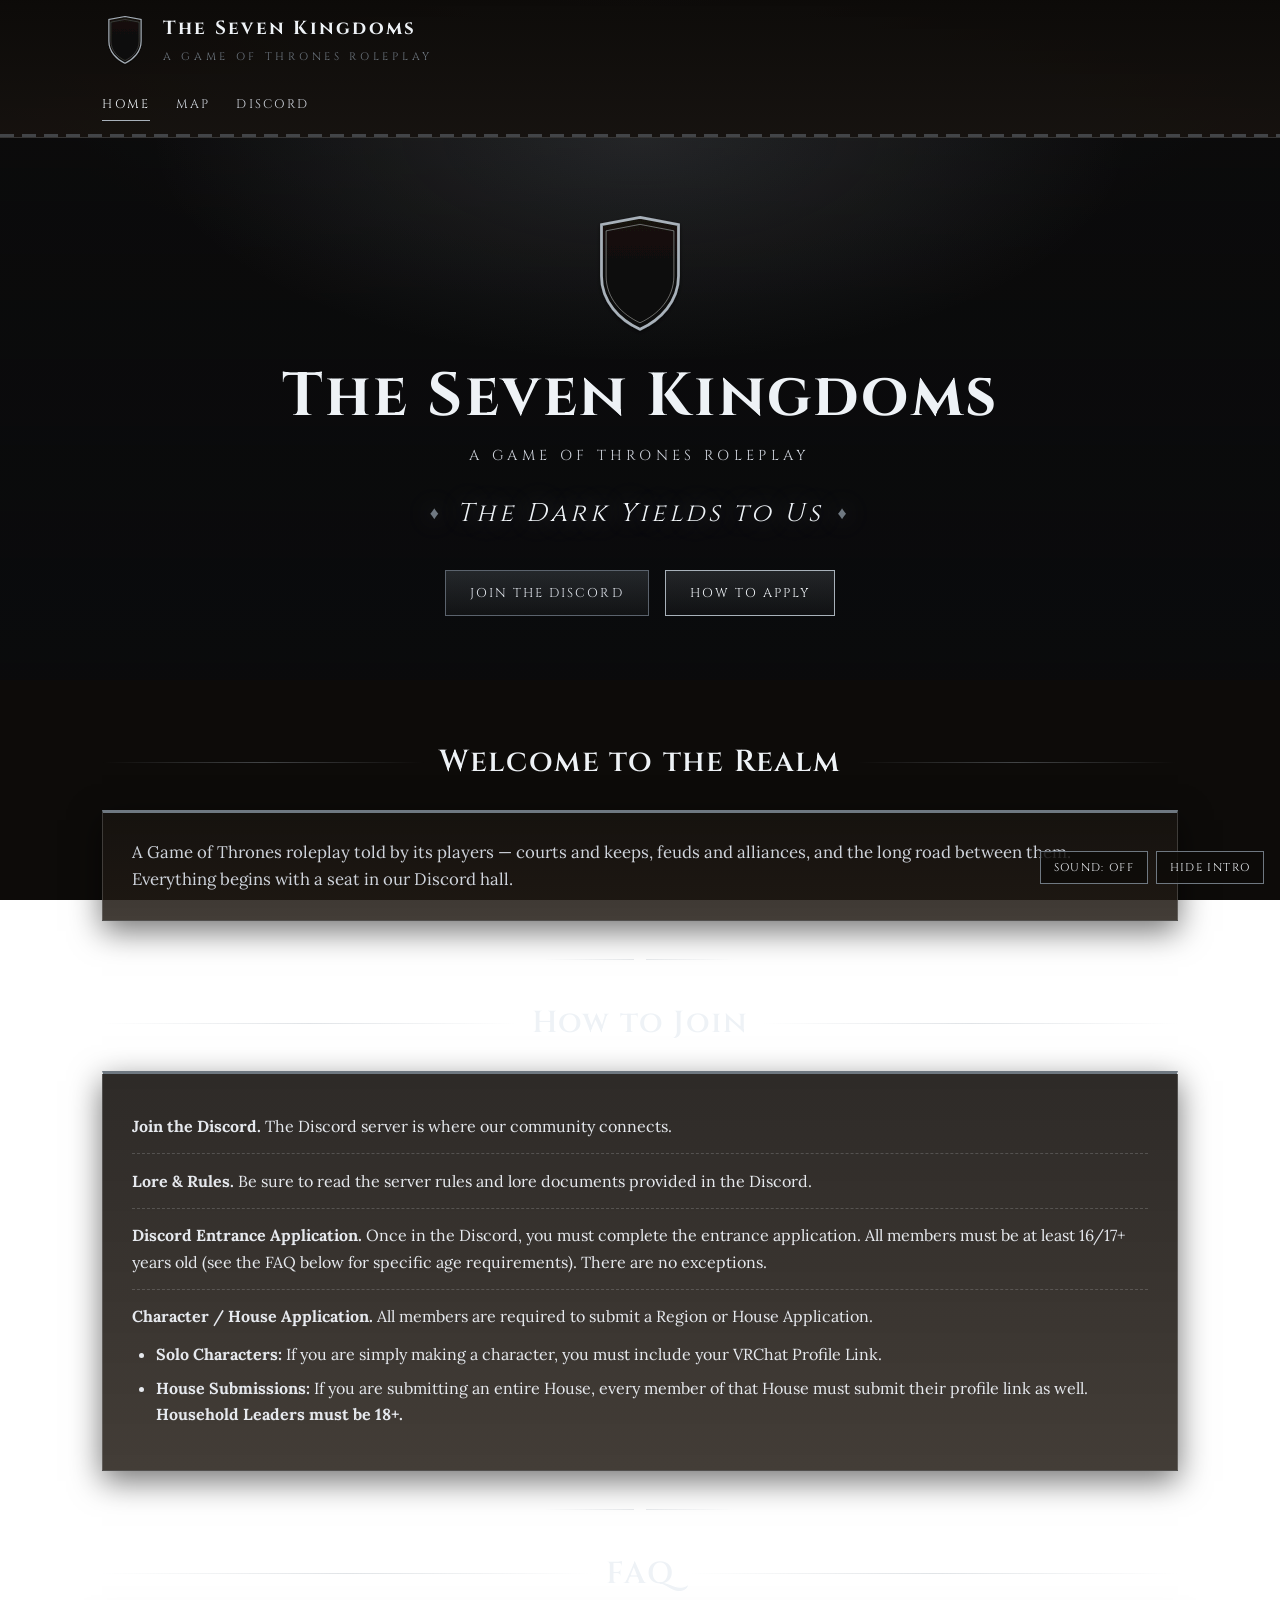
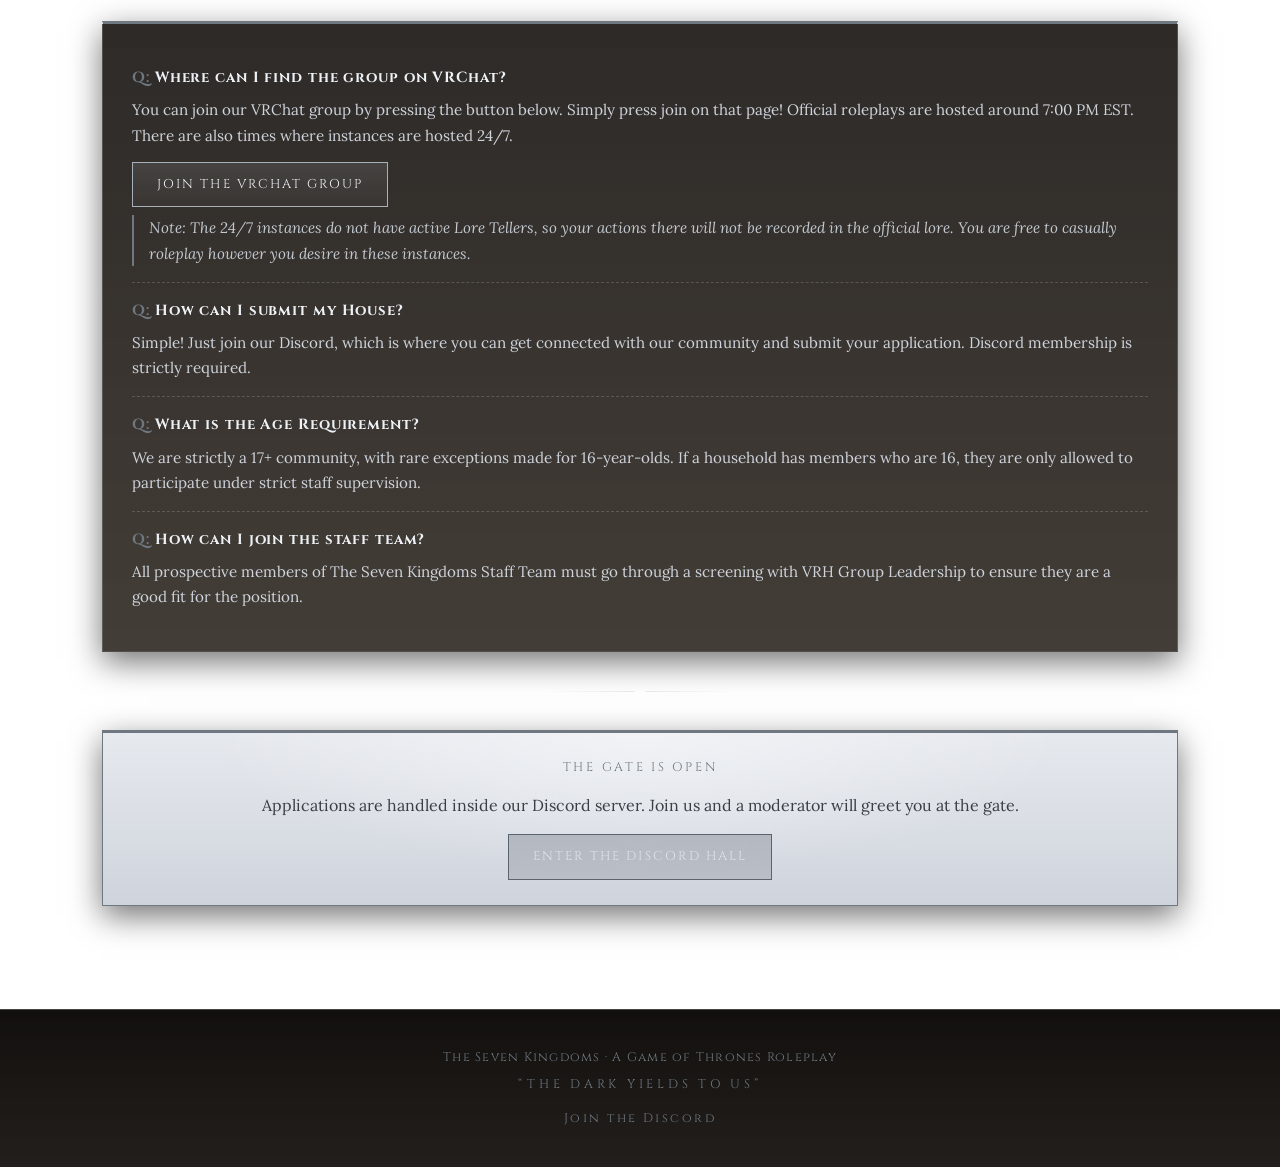
<file: index.html>
<!DOCTYPE html>
<html lang="en">
<head>
<meta charset="UTF-8">
<meta name="viewport" content="width=device-width, initial-scale=1.0">
<title>RP</title>
<link rel="icon" href="data:image/svg+xml,%3Csvg xmlns='http://www.w3.org/2000/svg' viewBox='0 0 120 140'%3E%3Cpath d='M60 6 L102 14 L102 70 C102 98 82 118 60 128 C38 118 18 98 18 70 L18 14 Z' fill='%230a0b0d' stroke='%23a8b1ba' stroke-width='5'/%3E%3C/svg%3E">
<link rel="preconnect" href="https://fonts.googleapis.com">
<link rel="preconnect" href="https://fonts.gstatic.com" crossorigin>
<link href="https://fonts.googleapis.com/css2?family=Cinzel:wght@400;600;700;900&family=Lora:ital,wght@0,400;0,500;1,400&display=swap" rel="stylesheet">
<link rel="stylesheet" href="css/style.css">
</head>
<body>

<header class="site">
  <div class="masthead">
    <a class="brand" href="index.html">
      <span class="brand-emblem" data-render="sigil" data-emblem="placeholder"></span>
      <span>
        <span class="brand-name" data-brand-name>The Seven Kingdoms</span><br>
        <span class="brand-tag" data-brand-short>A Game of Thrones Roleplay</span>
      </span>
    </a>
  </div>
  <nav class="strip">
    <ul>
      <li class="active"><a href="index.html">Home</a></li>
      <li><a href="map.html">Map</a></li>
      <li><a data-discord href="https://discord.gg/2j9Zs5wPbV">Discord</a></li>
    </ul>
  </nav>
</header>

<section class="hero">
  <div class="emblem" data-render="sigil" data-emblem="placeholder"></div>
  <h1><span data-brand-name>The Seven Kingdoms</span></h1>
  <div class="subtitle" data-brand-short>A Game of Thrones Roleplay</div>
  <div class="tagline" data-tagline>The Dark Yields to Us</div>
  <div class="hero-actions">
    <a class="btn btn-crimson" data-discord href="https://discord.gg/2j9Zs5wPbV">Join the Discord</a>
    <a class="btn" href="#apply">How to Apply</a>
  </div>
</section>

<main class="page">

  <h2>Welcome to the Realm</h2>
  <div class="panel">
    <p class="lead" style="margin-top:0;">A Game of Thrones roleplay told by its players &mdash; courts and keeps, feuds and alliances, and the long road between them. Everything begins with a seat in our Discord hall.</p>
  </div>

  <div class="ornament"></div>

  <h2 id="apply">How to Join</h2>
  <div class="panel rules">
    <ol>
      <li><strong>Join the Discord.</strong> The Discord server is where our community connects.</li>
      <li><strong>Lore &amp; Rules.</strong> Be sure to read the server rules and lore documents provided in the Discord.</li>
      <li><strong>Discord Entrance Application.</strong> Once in the Discord, you must complete the entrance application. All members must be at least 16/17+ years old (see the FAQ below for specific age requirements). There are no exceptions.</li>
      <li><strong>Character / House Application.</strong> All members are required to submit a Region or House Application.
        <ul>
          <li><strong>Solo Characters:</strong> If you are simply making a character, you must include your VRChat Profile Link.</li>
          <li><strong>House Submissions:</strong> If you are submitting an entire House, every member of that House must submit their profile link as well. <strong>Household Leaders must be 18+.</strong></li>
        </ul>
      </li>
    </ol>
  </div>

  <div class="ornament"></div>

  <h2 id="faq">FAQ</h2>
  <div class="panel faq">
    <div class="qa">
      <div class="q">Where can I find the group on VRChat?</div>
      <p>You can join our VRChat group by pressing the button below. Simply press join on that page! Official roleplays are hosted around 7:00 PM EST. There are also times where instances are hosted 24/7.</p>
      <div class="press"><a class="btn" href="https://vrchat.com/home/group/grp_43fa21f8-ad68-4219-8f53-dedb1ceb553f" target="_blank" rel="noopener">Join the VRChat Group</a></div>
      <p class="note">Note: The 24/7 instances do not have active Lore Tellers, so your actions there will not be recorded in the official lore. You are free to casually roleplay however you desire in these instances.</p>
    </div>
    <div class="qa">
      <div class="q">How can I submit my House?</div>
      <p>Simple! Just join our Discord, which is where you can get connected with our community and submit your application. Discord membership is strictly required.</p>
    </div>
    <div class="qa">
      <div class="q">What is the Age Requirement?</div>
      <p>We are strictly a 17+ community, with rare exceptions made for 16-year-olds. If a household has members who are 16, they are only allowed to participate under strict staff supervision.</p>
    </div>
    <div class="qa">
      <div class="q">How can I join the staff team?</div>
      <p>All prospective members of The Seven Kingdoms Staff Team must go through a screening with VRH Group Leadership to ensure they are a good fit for the position.</p>
    </div>
  </div>

  <div class="ornament"></div>

  <div class="panel parchment" style="text-align:center;">
    <div class="small-caps">The Gate Is Open</div>
    <p style="margin:0.8rem 0 1rem;">Applications are handled inside our Discord server. Join us and a moderator will greet you at the gate.</p>
    <a class="btn btn-crimson" data-discord href="https://discord.gg/2j9Zs5wPbV">Enter the Discord Hall</a>
  </div>

</main>

<footer class="site">
  <div class="fine"><span data-brand-name>The Seven Kingdoms</span> &middot; <span data-brand-short>A Game of Thrones Roleplay</span></div>
  <div class="fine" style="margin-top:0.4rem;letter-spacing:0.3em;">&ldquo;THE DARK YIELDS TO US&rdquo;</div>
  <div class="fine" style="margin-top:0.8rem;"><a data-discord href="https://discord.gg/2j9Zs5wPbV" style="color:var(--gold-dim);letter-spacing:0.2em;">Join the Discord</a></div>
</footer>

<script src="js/data.js"></script>
<script src="js/main.js"></script>
</body>
</html>
</file>
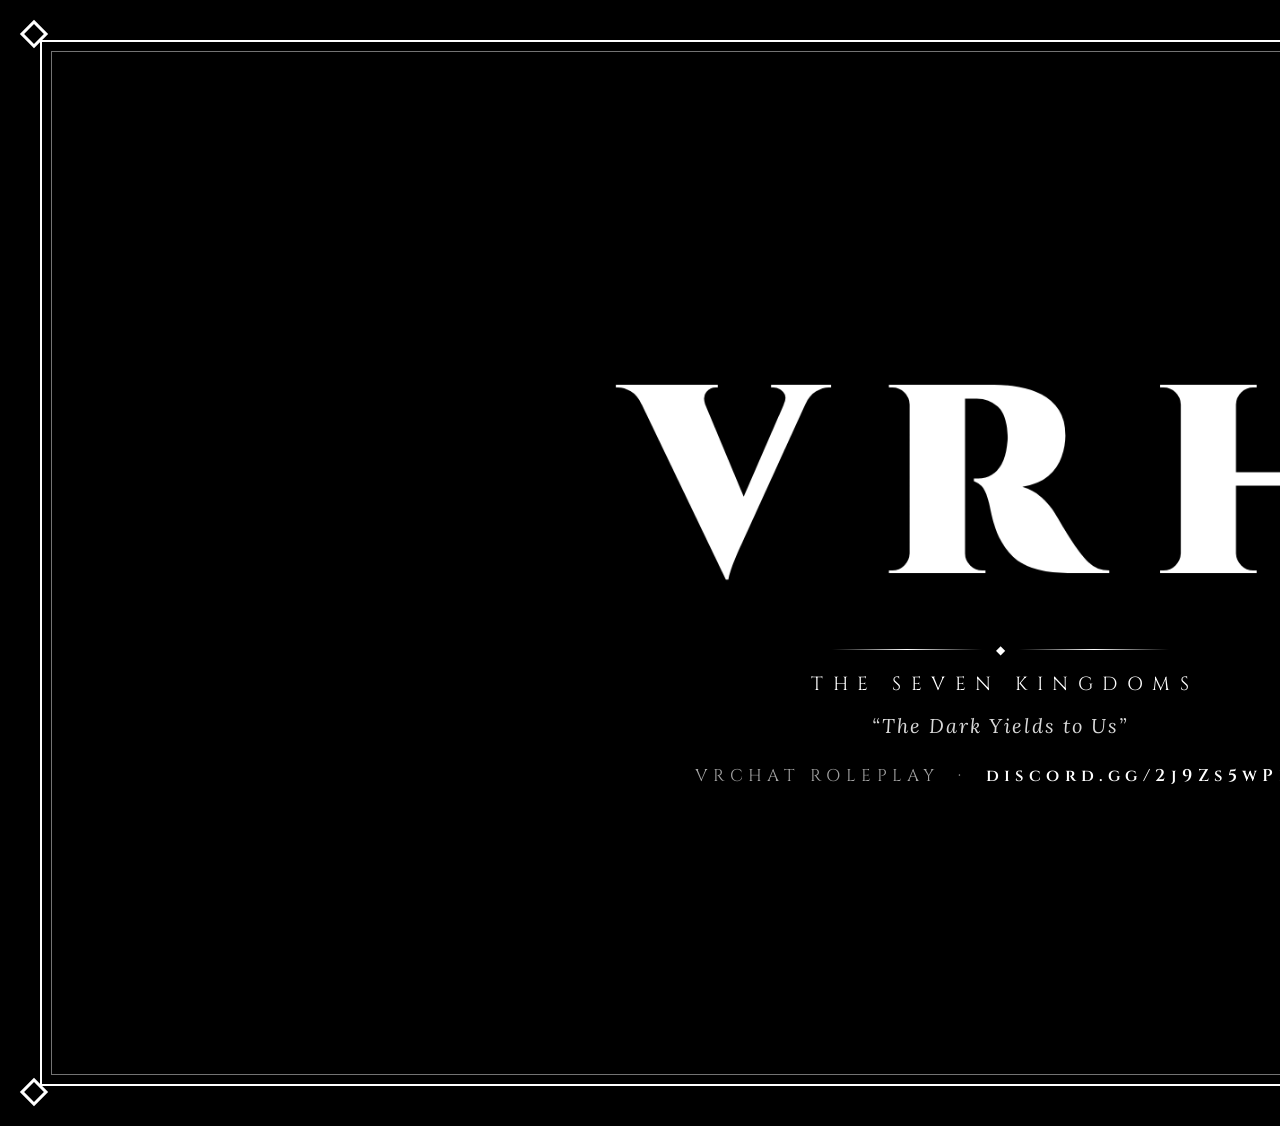
<file: banner.html>
<!DOCTYPE html>
<html lang="en">
<head>
<meta charset="UTF-8">
<link rel="preconnect" href="https://fonts.googleapis.com">
<link rel="preconnect" href="https://fonts.gstatic.com" crossorigin>
<link href="https://fonts.googleapis.com/css2?family=Cinzel:wght@400;600;700;900&family=Lora:ital,wght@0,400;1,400&display=swap" rel="stylesheet">
<style>
  * { margin: 0; padding: 0; box-sizing: border-box; }
  html, body { width: 2000px; height: 1126px; overflow: hidden; }
  body {
    font-family: 'Cinzel', serif;
    color: #fff;
    position: relative;
    display: flex;
    align-items: center;
    justify-content: center;
    background: #000;
  }
  .frame { position: absolute; inset: 40px; border: 2px solid #fff; }
  .frame:before { content: ''; position: absolute; inset: 9px; border: 1px solid rgba(255,255,255,0.45); }
  .corner { position: absolute; width: 20px; height: 20px; border: 3px solid #fff; transform: rotate(45deg); }
  .tl { top: 24px; left: 24px; }
  .tr { top: 24px; right: 24px; }
  .bl { bottom: 24px; left: 24px; }
  .br { bottom: 24px; right: 24px; }

  .center { position: relative; text-align: center; }
  .vrh {
    display: block;
    margin: 0 auto;
    width: 860px;
  }
  .rule { display: flex; align-items: center; justify-content: center; gap: 14px; margin: 16px 0 13px; }
  .rule span { display: block; width: 150px; height: 1px; background: linear-gradient(90deg, rgba(255,255,255,0), #fff, rgba(255,255,255,0)); }
  .rule i { color: #fff; font-style: normal; font-size: 12px; }
  .sub { font-size: 19px; letter-spacing: 0.5em; color: #fff; text-indent: 0.5em; }
  .tag { margin-top: 16px; font-family: 'Lora', serif; font-style: italic; font-size: 20px; letter-spacing: 0.1em; color: #d9d9d9; }
  .foot { margin-top: 26px; font-size: 17px; letter-spacing: 0.32em; color: #a3a3a3; text-indent: 0.32em; }
  .foot b { color: #fff; font-weight: 600; }
</style>
</head>
<body>
  <div class="frame"></div>
  <span class="corner tl"></span><span class="corner tr"></span><span class="corner bl"></span><span class="corner br"></span>

  <div class="center">
    <img class="vrh" src="vrh-white.png" alt="VRH">
    <div class="rule"><span></span><i>&#9670;</i><span></span></div>
    <div class="sub">THE SEVEN KINGDOMS</div>
    <div class="tag">&ldquo;The Dark Yields to Us&rdquo;</div>
    <div class="foot">VRCHAT ROLEPLAY &nbsp;&middot;&nbsp; <b>discord.gg/2j9Zs5wPbV</b></div>
  </div>
</body>
</html>
</file>
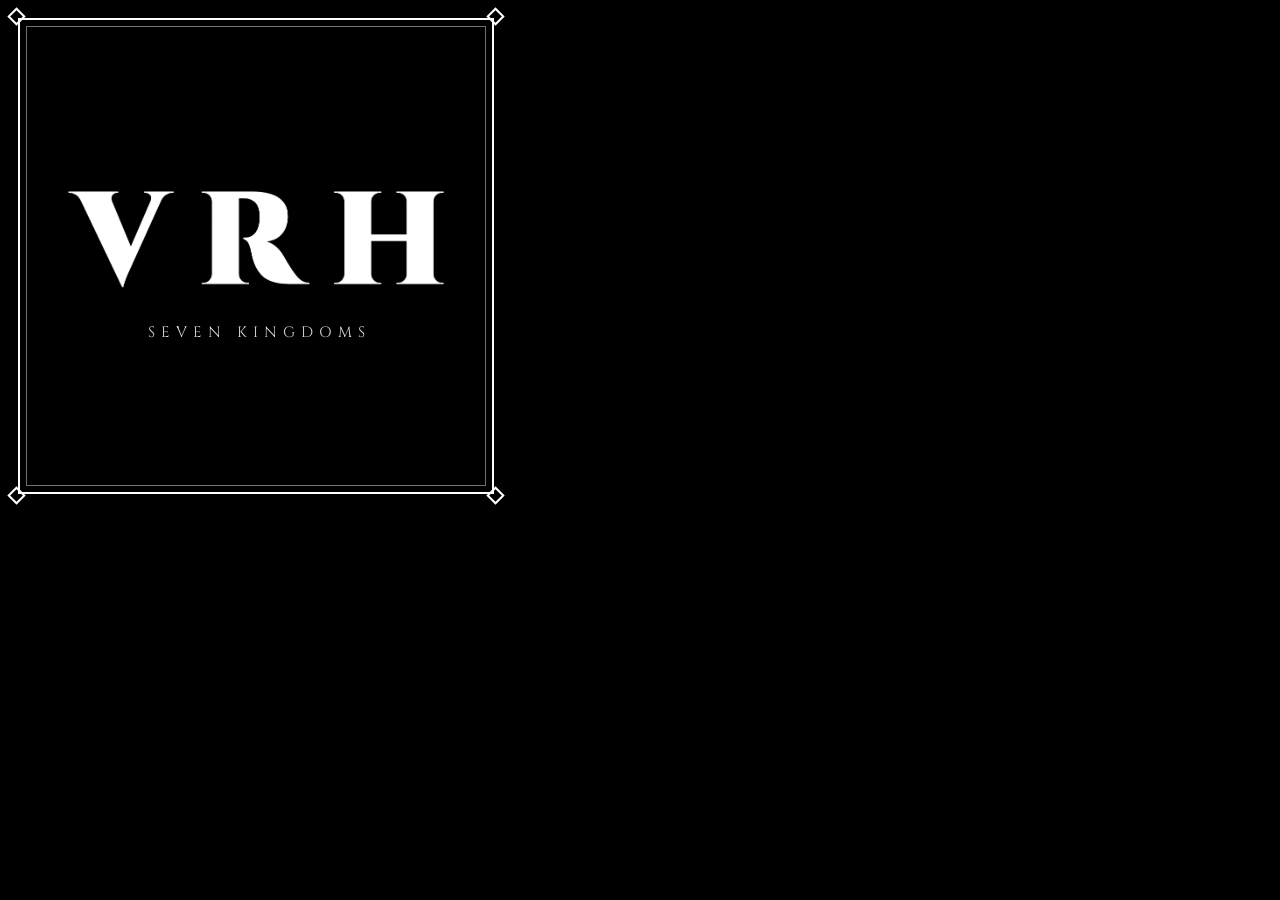
<file: icon.html>
<!DOCTYPE html>
<html lang="en">
<head>
<meta charset="UTF-8">
<link rel="preconnect" href="https://fonts.googleapis.com">
<link rel="preconnect" href="https://fonts.gstatic.com" crossorigin>
<link href="https://fonts.googleapis.com/css2?family=Cinzel:wght@400;600;900&display=swap" rel="stylesheet">
<style>
  * { margin: 0; padding: 0; box-sizing: border-box; }
  html, body { width: 512px; height: 512px; overflow: hidden; }
  body {
    font-family: 'Cinzel', serif;
    color: #fff;
    position: relative;
    display: flex;
    align-items: center;
    justify-content: center;
    background: #000;
  }
  .frame { position: absolute; inset: 18px; border: 2px solid #fff; }
  .frame:before { content: ''; position: absolute; inset: 6px; border: 1px solid rgba(255,255,255,0.45); }
  .corner { position: absolute; width: 13px; height: 13px; border: 2px solid #fff; transform: rotate(45deg); }
  .tl { top: 10px; left: 10px; }
  .tr { top: 10px; right: 10px; }
  .bl { bottom: 10px; left: 10px; }
  .br { bottom: 10px; right: 10px; }
  .center { position: relative; text-align: center; }
  .vrh {
    display: block;
    width: 420px;
    margin: 0 auto;
  }
  .name { margin-top: 12px; font-size: 15px; letter-spacing: 0.4em; color: #d9d9d9; text-indent: 0.4em; }
</style>
</head>
<body>
  <div class="frame"></div>
  <span class="corner tl"></span><span class="corner tr"></span><span class="corner bl"></span><span class="corner br"></span>

  <div class="center">
    <img class="vrh" src="vrh-white.png" alt="VRH">
    <div class="name">SEVEN KINGDOMS</div>
  </div>
</body>
</html>
</file>
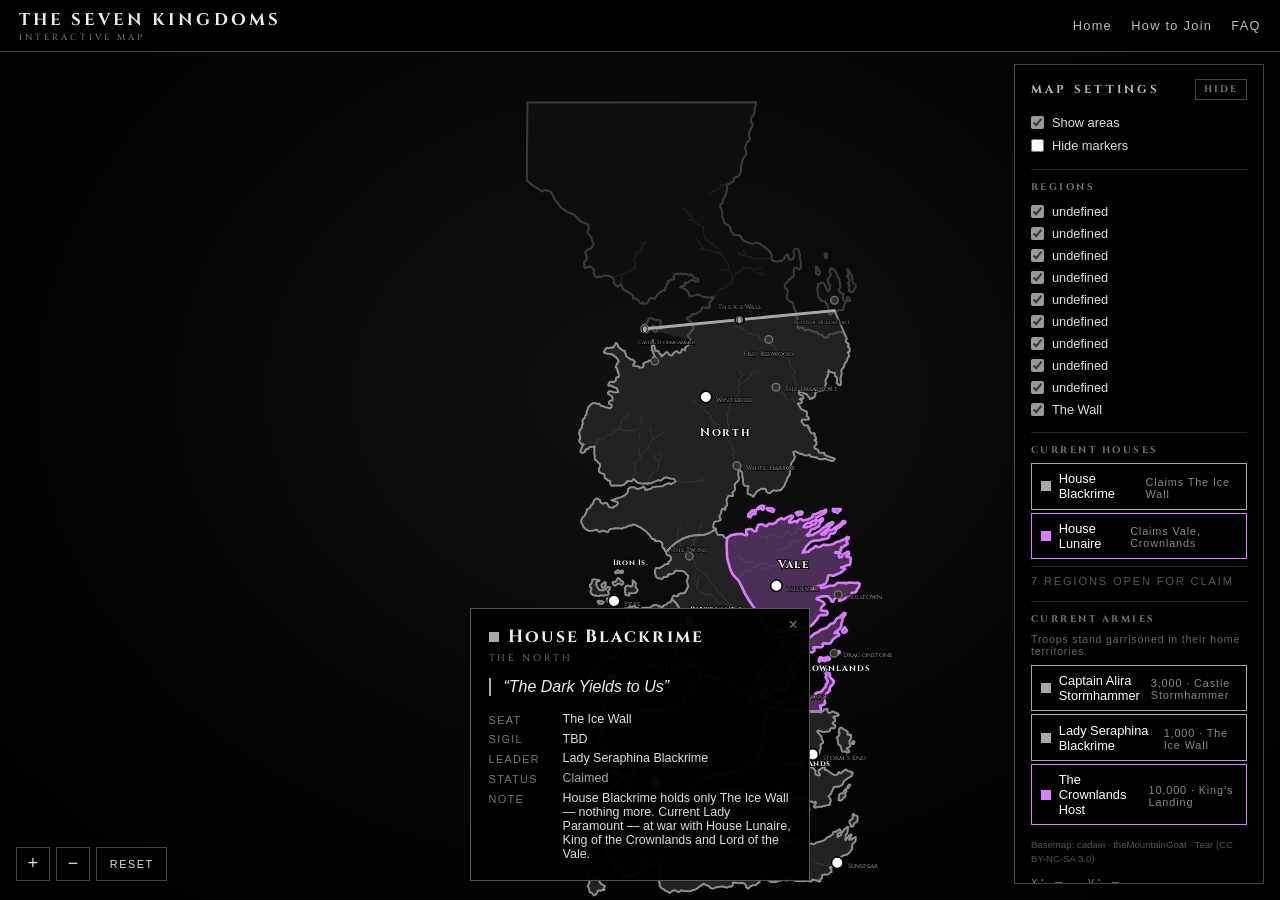
<file: map.html>
<!DOCTYPE html>
<html lang="en">
<head>
<meta charset="UTF-8">
<meta name="viewport" content="width=device-width, initial-scale=1">
<title>The Seven Kingdoms — Interactive Map</title>
<link rel="preconnect" href="https://fonts.googleapis.com">
<link href="https://fonts.googleapis.com/css2?family=Cinzel:wght@500;700;900&display=swap" rel="stylesheet">
<style>
  * { margin: 0; padding: 0; box-sizing: border-box; }
  html, body { height: 100%; }
  body { background: #000; color: #eee; font-family: Arial, sans-serif; overflow: hidden; }

  .topbar {
    position: fixed; top: 0; left: 0; right: 0; height: 52px; z-index: 40;
    background: #000; border-bottom: 1px solid #444;
    display: flex; align-items: center; padding: 0 1.2rem;
  }
  .topbar .brand { font-family: 'Cinzel', serif; font-weight: 700; letter-spacing: 0.18em; font-size: 1.05rem; }
  .topbar .brand small { display: block; font-size: 0.55rem; letter-spacing: 0.34em; color: #777; font-weight: 500; }
  .topbar nav { margin-left: auto; display: flex; gap: 1.2rem; }
  .topbar nav a { color: #bbb; text-decoration: none; font-size: 0.8rem; letter-spacing: 0.1em; }
  .topbar nav a:hover { color: #fff; }

  #viewport { position: fixed; inset: 52px 0 0 0; background: #000; cursor: grab; overflow: hidden; touch-action: none;
    background-image: radial-gradient(ellipse at 50% 40%, #111 0%, #050505 55%, #000 100%); }
  #viewport.dragging { cursor: grabbing; }
  #map { position: absolute; top: 0; left: 0; transform-origin: 0 0; }

  .land { fill: #0f0f0f; stroke: #3a3a3a; stroke-width: 1.6; }
  .river { fill: none; stroke: #232323; stroke-width: 0.8; }
  .wall { fill: none; stroke: var(--c, #e9e9e9); stroke-width: 2.2; stroke-linecap: round; cursor: pointer; }

  .region { fill: rgba(255,255,255,0.08); stroke: #8f8f8f; stroke-width: 1.4; cursor: pointer; }
  .region[data-claimed] { fill: color-mix(in srgb, var(--c) 30%, transparent); stroke: var(--c); stroke-width: 2; }
  .region:hover { fill: rgba(255,255,255,0.16); }
  .region[data-claimed]:hover { fill: color-mix(in srgb, var(--c) 48%, transparent); }
  .region.active { stroke: #fff; stroke-width: 2.6; }
  #map.no-areas .region { fill: transparent !important; }
  #map.hide-markers .city, #map.hide-markers .city-label, #map.hide-markers .sight, #map.hide-markers .sight-label, #map.hide-markers .army { opacity: 0; }

  .region-label { fill: #f2f2f2; font-family: 'Cinzel', serif; font-size: 9px; font-weight: 700; letter-spacing: 0.14em; pointer-events: none; paint-order: stroke; stroke: rgba(0, 0, 0, 0.85); stroke-width: 1.4px; }
  .region-label.small { font-size: 7px; letter-spacing: 0.1em; }
  .region-label.west { font-size: 6px; letter-spacing: 0.08em; }
  .region-label.river { font-size: 6px; letter-spacing: 0.06em; }
  .region-label.storm { font-size: 6px; letter-spacing: 0.08em; }
  .region-label.iron { font-size: 6px; letter-spacing: 0.08em; }
  .city { fill: #fff; stroke: #000; stroke-width: 1.2; cursor: pointer; }
  .city.seat { stroke: #000; stroke-width: 1.4; }
  .city:hover { fill: #888; }
  .sight { fill: #333; stroke: #777; stroke-width: 1; pointer-events: none; }
  .army { cursor: grab; fill: var(--a); stroke: #000; stroke-width: 1.1; }
  .army.dragging { cursor: grabbing; }
  .army.selected { stroke: #fff; stroke-width: 1.4; }
  .city-label, .sight-label { fill: #bbb; font-family: 'Cinzel', serif; font-size: 5px; letter-spacing: 0.02em; pointer-events: none; paint-order: stroke; stroke: rgba(0, 0, 0, 0.85); stroke-width: 1px; }
  .city-label.seat-label { fill: #fff; font-size: 7px; }
  .city-label.seat-label.wall-seat { font-size: 5px; }
  .sight-label.tiny-label { font-size: 4px; }

  .settings {
    position: fixed; right: 1rem; top: 64px; z-index: 30; width: 250px; max-height: calc(100vh - 80px); overflow: auto;
    background: rgba(0,0,0,0.95); border: 1px solid #444; padding: 0.9rem 1rem;
  }
  .settings.collapsed .body { display: none; }
  .settings h3 { font-family: 'Cinzel', serif; font-size: 0.72rem; letter-spacing: 0.28em; color: #bbb;
    text-transform: uppercase; display: flex; align-items: center; }
  .settings h3 .hide { margin-left: auto; cursor: pointer; font-size: 0.6rem; letter-spacing: 0.2em; color: #777; border: 1px solid #444; padding: 0.18rem 0.5rem; }
  .settings h3 .hide:hover { color: #fff; border-color: #aaa; }
  .settings .body { margin-top: 0.7rem; }
  .settings label.row { display: flex; align-items: center; gap: 0.5rem; font-size: 0.8rem; color: #ddd; padding: 0.25rem 0; cursor: pointer; }
  .settings input[type=checkbox] { accent-color: #999; }

  .settings .divider { height: 1px; background: #222; margin: 0.7rem 0; }

  .settings h4 { font-family: 'Cinzel', serif; font-size: 0.6rem; letter-spacing: 0.26em; color: #777;
    text-transform: uppercase; margin-bottom: 0.4rem; }
  .settings ul.list { list-style: none; }
  .settings ul.list li { font-size: 0.8rem; display: flex; align-items: center; gap: 0.5rem; padding: 0.22rem 0; cursor: pointer; color: #ddd; }
  .settings ul.list li:hover { color: #fff; }
  .settings ul.list input { accent-color: #999; cursor: pointer; }
  .settings ul.list li.claimed-b {
    border: 1px solid #555; padding: 0.45rem 0.55rem; margin: 0.2rem 0; color: #fff; cursor: pointer;
  }
  .settings ul.list li.claimed-b small { display: block; color: #888; font-size: 0.68rem; letter-spacing: 0.08em; margin-top: 0.15rem; }
  .settings ul.list li.open-summary { cursor: default; color: #555; font-size: 0.7rem; letter-spacing: 0.16em; text-transform: uppercase; padding-top: 0.5rem; border-top: 1px solid #222; margin-top: 0.4rem; }
  .settings .hint { color: #666; font-size: 0.66rem; letter-spacing: 0.08em; margin: 0.2rem 0 0.5rem; }
  .settings ul.list li.selected { box-shadow: inset 0 0 0 1px #fff; }
  .settings .reset-armies { float: right; color: #666; font-size: 0.6rem; letter-spacing: 0.14em; cursor: pointer; }

  h4 .reset-armies:hover { color: #fff; }
  .chip { width: 10px; height: 10px; display: inline-block; border: 1px solid #666; flex: none; }

  .settings .coords { font-size: 0.72rem; color: #777; font-family: Consolas, monospace; margin-top: 0.6rem; letter-spacing: 0.1em; }
  .settings .attrib { font-size: 0.6rem; color: #555; margin-top: 0.8rem; line-height: 1.4; }

  .info-card {
    position: fixed; left: 50%; bottom: 1.2rem; transform: translateX(-50%); z-index: 35;
    width: 340px; max-width: calc(100vw - 2rem); background: rgba(0,0,0,0.97);
    border: 1px solid #555; padding: 1rem 1.1rem; display: none;
  }
  .info-card .close { position: absolute; top: 0.45rem; right: 0.7rem; cursor: pointer; color: #777; font-size: 1rem; }
  .info-card .close:hover { color: #fff; }
  .info-card h2 { font-family: 'Cinzel', serif; font-size: 1.1rem; letter-spacing: 0.12em; display: flex; align-items: center; gap: 0.6rem; }
  .info-card .region-name { color: #888; font-family: 'Cinzel', serif; font-size: 0.6rem; letter-spacing: 0.3em; margin-top: 0.2rem; text-transform: uppercase; }
  .info-card .words { font-style: italic; color: #eee; margin: 0.8rem 0; border-left: 2px solid #aaa; padding-left: 0.8rem; }
  .info-card .kv { display: flex; gap: 0.75rem; font-size: 0.78rem; padding: 0.18rem 0; }
  .info-card .kv b { color: #777; font-weight: normal; letter-spacing: 0.12em; text-transform: uppercase; font-size: 0.68rem; width: 62px; flex: none; padding-top: 0.1rem; }
  .info-card .kv span { color: #ddd; }
  .info-card .status-open { color: #aaa; }

  #tooltip {
    position: fixed; z-index: 50; pointer-events: none; background: #000;
    border: 1px solid #555; color: #eee; font-size: 0.72rem; letter-spacing: 0.08em;
    padding: 0.3rem 0.6rem; display: none; white-space: nowrap;
  }

  .controls { position: fixed; left: 1rem; bottom: 1.2rem; z-index: 30; display: flex; gap: 0.4rem; }
  .controls button {
    background: #000; border: 1px solid #444; color: #ddd;
    width: 2.1rem; height: 2.1rem; font-size: 1.1rem; cursor: pointer; line-height: 1;
  }
  .controls button:hover { border-color: #aaa; color: #fff; }
  .controls .reset { width: auto; font-size: 0.68rem; letter-spacing: 0.14em; padding: 0 0.8rem; }

  @media (max-width: 760px) {
    .settings { right: 0.5rem; width: 220px; }
    .info-card { width: 280px; }
    .controls { bottom: 0.7rem; left: 0.7rem; }
  }
</style>
</head>
<body>

  <header class="topbar">
    <div class="brand">THE SEVEN KINGDOMS<small>INTERACTIVE MAP</small></div>
    <nav>
      <a href="index.html">Home</a>
      <a href="index.html#apply">How to Join</a>
      <a href="index.html#faq">FAQ</a>
    </nav>
  </header>

  <div id="viewport" tabindex="0">
    <svg id="map" xmlns="http://www.w3.org/2000/svg" viewBox="0 0 1000 900"></svg>
  </div>

  <aside class="settings" id="panel">
    <h3>Map Settings <span class="hide" id="hidePanel">HIDE</span></h3>
    <div class="body">
      <label class="row"><input type="checkbox" id="toggleAreas" checked> Show areas</label>
      <label class="row"><input type="checkbox" id="toggleMarkers"> Hide markers</label>

      <div class="divider"></div>
      <h4>Regions</h4>
      <ul class="list" id="list"></ul>

      <div class="divider"></div>
      <h4>Current Houses</h4>
      <ul class="list" id="houses"></ul>

      <div class="divider"></div>
      <h4>Current Armies</h4>
      <p class="hint">Troops stand garrisoned in their home territories.</p>
      <ul class="list" id="armies"></ul>

      <div class="attrib">Basemap: cadaei &middot; theMountainGoat &middot; Tear (CC BY-NC-SA 3.0)</div>
      <div class="coords" id="coords">x: &mdash; &nbsp; y: &mdash;</div>
    </div>
  </aside>

  <div class="info-card" id="info">
    <span class="close" id="infoClose">&times;</span>
    <h2><span class="chip" id="p-chip" style="border-color:#666;"></span><span id="p-name"></span></h2>
    <div class="region-name" id="p-region"></div>
    <div class="words" id="p-words"></div>
    <div class="kv"><b>Seat</b><span id="p-seat"></span></div>
    <div class="kv"><b>Sigil</b><span id="p-sigil"></span></div>
    <div class="kv"><b>Leader</b><span id="p-leader"></span></div>
    <div class="kv"><b>Status</b><span id="p-status"></span></div>
    <div class="kv"><b>Note</b><span id="p-note"></span></div>
  </div>

  <div id="tooltip"></div>

  <div class="controls">
    <button id="zoom-in" title="Zoom in">+</button>
    <button id="zoom-out" title="Zoom out">&minus;</button>
    <button id="reset" class="reset" title="Reset view">RESET</button>
  </div>

<script src="mapdata.js?v=5"></script>
<script>
(function () {
  var MD = window.MAPDATA;

  var KEYS = ['north', 'iron', 'west', 'river', 'vale', 'crown', 'reach', 'storm', 'dorne'];
  var META = {
    north: { name: 'THE NORTH',       label: 'North',      compact: false },
    iron:  { name: 'THE IRON ISLANDS',label: 'Iron Is.',    compact: true  },
    west:  { name: 'THE WESTERLANDS', label: 'Westerlands', compact: false },
    river: { name: 'THE RIVERLANDS',  label: 'Riverlands',  compact: true  },
    vale:  { name: 'THE VALE',        label: 'Vale',        compact: false },
    crown: { name: 'THE CROWNLANDS',  label: 'Crownlands',  compact: true  },
    reach: { name: 'THE REACH',       label: 'Reach',       compact: false },
    storm: { name: 'THE STORMLANDS',  label: 'Stormlands',  compact: true  },
    dorne: { name: 'DORNE',           label: 'Dorne',       compact: false }
  };
  var CITY_NAME = {
    north: 'Winterfell', iron: 'Pyke', west: 'Casterly Rock', river: 'Riverrun', vale: 'The Eyrie',
    crown: 'King\u2019s Landing', reach: 'Highgarden', storm: 'Storm\u2019s End', dorne: 'Sunspear'
  };

  var HOUSES = {
    wall: { name: 'House Blackrime', sigil: 'TBD', words: 'The Dark Yields to Us', leader: 'Lady Seraphina Blackrime', status: 'claimed',
      color: '#a8a8a8',
      note: 'House Blackrime holds only The Ice Wall \u2014 nothing more. Current Lady Paramount \u2014 at war with House Lunaire, King of the Crownlands and Lord of the Vale.' },
    vale: { name: 'House Lunaire', sigil: 'TBD', words: 'Honor Above All', leader: 'TBD', status: 'claimed',
      color: '#db7bff',
      note: 'House Lunaire is King of the Crownlands and overlord of the Vale.' },
    crown: { name: 'House Lunaire', sigil: 'TBD', words: 'Honor Above All', leader: 'TBD', status: 'claimed',
      color: '#db7bff',
      note: 'House Lunaire rules the Crownlands from King\u2019s Landing.' }
  };

  var ARMIES = [
    { id: 'blackrime-alira', house: 'wall', leader: 'Captain Alira Stormhammer', name: 'Captain Alira Stormhammer', count: 3000, at: 'Castle Stormhammer', pos: [152.0, 236.7] },
    { id: 'blackrime-sera', house: 'wall', leader: 'Lady Seraphina Blackrime', name: 'Lady Seraphina Blackrime', count: 1000, at: 'The Ice Wall', pos: [226.0, 229.6] },
    { id: 'lunaire-host', house: 'crown', leader: 'Lord Commander Bratha Boulderan', name: 'The Crownlands Host', count: 10000, at: 'King\u2019s Landing', pos: [245.9, 521.6] }
  ];

  var ARMY_ELS = {};

  function houseFor(key) {
    var h = HOUSES[key];
    if (h && h.status === 'claimed') return h;
    return null;
  }

  function armyById(id) {
    for (var i = 0; i < ARMIES.length; i++) if (ARMIES[i].id === id) return ARMIES[i];
    return null;
  }

  function renderArmies() {
    ARMIES.forEach(function (a) {
      var h = HOUSES[a.house] || {};
      var el = document.createElementNS('http://www.w3.org/2000/svg', 'path');
      el.setAttribute('d', 'M0,-4.5 L3.4,-2.5 L3.4,1.3 C3.4,3.9 1.6,5 0,5.6 C-1.6,5 -3.4,3.9 -3.4,1.3 L-3.4,-2.5 Z');
      el.setAttribute('class', 'army');
      el.setAttribute('transform', 'translate(' + a.pos[0] + ',' + a.pos[1] + ') scale(0.55)');
      el.setAttribute('data-army', a.id);
      el.style.setProperty('--a', h.color || '#fff');
      el.setAttribute('data-tip', a.name + ' \u00B7 ' + a.count.toLocaleString() + ' troops \u00B7 ' + (h.name || 'Unaligned'));
      svg.appendChild(el);
      ARMY_ELS[a.id] = el;
    });
  }

  function selectArmy(id) {
    var a = armyById(id);
    if (!a) return;
    var h = HOUSES[a.house] || {};
    Object.keys(ARMY_ELS).forEach(function (k) {
      ARMY_ELS[k].classList.toggle('selected', k === id);
    });
    document.querySelectorAll('#armies li').forEach(function (li) {
      li.classList.toggle('selected', li.getAttribute('data-army') === id);
    });
    var card = document.getElementById('info');
    var chip = document.getElementById('p-chip');
    chip.style.backgroundColor = h.color || '#666';
    chip.style.borderColor = h.color || '#666';
    document.getElementById('p-name').textContent = a.name;
    document.getElementById('p-region').textContent = (h.name || 'Unaligned') + ' \u00B7 ' + a.at;
    document.getElementById('p-words').textContent = a.count.toLocaleString() + ' troops';
    document.getElementById('p-seat').textContent = a.at;
    document.getElementById('p-sigil').textContent = h.sigil || '\u2014';
    document.getElementById('p-leader').textContent = a.leader || h.leader || '\u2014';
    document.getElementById('p-status').textContent = 'GARRISONED';
    document.getElementById('p-note').textContent = 'Troops stand ready in their home territory until ordered to march.';
    card.style.display = 'block';
  }

  var svg = document.getElementById('map');
  var viewport = document.getElementById('viewport');
  var view = { scale: 1, tx: 0, ty: 0 };
  var active = null;
  var SEATS = {};
  var REGIONS = [];

  var DATA_BOUNDS = MD.bounds || { x0: 60, y0: 60, x1: 320, y1: 840 };

  function applyView() {
    svg.style.transform = 'translate(' + view.tx + 'px,' + view.ty + 'px) scale(' + view.scale + ')';
  }

  function fit() {
    var w = viewport.clientWidth, h = viewport.clientHeight;
    var dx = DATA_BOUNDS.x1 - DATA_BOUNDS.x0, dy = DATA_BOUNDS.y1 - DATA_BOUNDS.y0;
    view.scale = Math.min(w / dx, h / dy) * 0.94;
    view.tx = (w - (DATA_BOUNDS.x0 + DATA_BOUNDS.x1) * view.scale) / 2;
    view.ty = (h - (DATA_BOUNDS.y0 + DATA_BOUNDS.y1) * view.scale) / 2;
    applyView();
  }

  function zoomAt(mx, my, factor) {
    var px = (mx - view.tx) / view.scale;
    var py = (my - view.ty) / view.scale;
    view.scale = Math.min(10, Math.max(0.7, view.scale * factor));
    view.tx = mx - px * view.scale;
    view.ty = my - py * view.scale;
    applyView();
  }

  function zoomTo(wx, wy) {
    var w = viewport.clientWidth, h = viewport.clientHeight;
    view.scale = Math.max(view.scale, 2.6);
    view.tx = w / 2 - wx * view.scale;
    view.ty = h / 2 - wy * view.scale;
    applyView();
  }

  function select(key) {
    if (active) {
      var oldEl = svg.querySelector('[data-key="' + active + '"]');
      if (oldEl) oldEl.classList.remove('active');
    }
    active = key;
    showInfo(key);
  }

  function regionByKey(key) {
    for (var i = 0; i < REGIONS.length; i++) if (REGIONS[i].key === key) return REGIONS[i];
    return null;
  }

  function showInfo(key) {
    var h = (key === 'wall') ? HOUSES.wall : houseFor(key);
    var r = regionByKey(key === 'wall' ? 'north' : key);
    var card = document.getElementById('info');
    var chip = document.getElementById('p-chip');
    document.getElementById('p-name').textContent = h ? h.name : r.name + ' \u2014 Open Lands';
    chip.style.display = h ? 'inline-block' : 'inline-block';
    chip.style.background = h ? h.color : 'transparent';
    chip.style.borderColor = h ? h.color : '#666';
    document.getElementById('p-region').textContent = r.name;
    document.getElementById('p-words').textContent = h ? '\u201C' + h.words + '\u201D' : 'No house holds this land yet.';
    document.getElementById('p-seat').textContent = key === 'wall' ? 'The Ice Wall' : r.city;
    document.getElementById('p-sigil').textContent = h ? h.sigil : '\u2014';
    document.getElementById('p-leader').textContent = h ? (h.leader === 'Open' ? 'Open' : h.leader) : 'Open';
    var st = document.getElementById('p-status');
    st.textContent = h ? 'Claimed' : 'Open';
    st.className = h ? '' : 'status-open';
    st.style.color = h ? h.color : '';
    document.getElementById('p-note').textContent = h ? h.note : 'Open for claim. Declare your house and take this land.';
    card.style.display = 'block';
  }

  function buildMap() {
    var ns = 'http://www.w3.org/2000/svg';

    var landEl = document.createElementNS(ns, 'path');
    landEl.setAttribute('d', MD.land);
    landEl.setAttribute('class', 'land');
    svg.appendChild(landEl);

    var rivEl = document.createElementNS(ns, 'path');
    rivEl.setAttribute('d', MD.rivers);
    rivEl.setAttribute('class', 'river');
    svg.appendChild(rivEl);

    var labelBoxes = [];
    function placeOK(x, y, text) {
      var w = text.length * 4.3, h = 7.5;
      for (var i = 0; i < labelBoxes.length; i++) {
        var b = labelBoxes[i];
        if (Math.abs(x - b.x) < (w + b.w) / 2 + 4 && Math.abs(y - b.y) < (h + b.h) / 2 + 3) return false;
      }
      labelBoxes.push({ x: x, y: y, w: w, h: h });
      return true;
    }

    KEYS.forEach(function (key) {
      var m = META[key];
      var r = {
        key: key, name: m.name, label: m.label, compact: m.compact,
        path: MD.regions[key],
        labelPos: MD.labels[key],
        city: CITY_NAME[key]
      };
      var h = houseFor(key);

      var seat = MD.cities[key] || MD.labels[key];
      r.cityPos = seat;
      SEATS[key] = seat;

      REGIONS.push(r);

      var p = document.createElementNS(ns, 'path');
      p.setAttribute('d', r.path);
      p.setAttribute('class', 'region');
      p.setAttribute('data-key', key);
      if (h) {
        p.setAttribute('data-claimed', '1');
        p.style.setProperty('--c', h.color);
        p.setAttribute('data-tip', h.name + ' \u00B7 ' + r.name);
      } else {
        p.setAttribute('data-tip', r.name + ' \u00B7 Open');
      }
      svg.appendChild(p);

      var t = document.createElementNS(ns, 'text');
      t.setAttribute('x', r.labelPos[0]);
      t.setAttribute('y', r.labelPos[1]);
      t.textContent = r.label;
      t.setAttribute('class', (r.compact ? 'region-label small' : 'region-label') + (key === 'west' ? ' west' : '') + (key === 'river' ? ' river' : '') + (key === 'storm' ? ' storm' : '') + (key === 'iron' ? ' iron' : ''));
      t.setAttribute('data-key', key);
      svg.appendChild(t);
      placeOK(r.labelPos[0], r.labelPos[1], r.label);

      var c = document.createElementNS(ns, 'circle');
      c.setAttribute('cx', seat[0]);
      c.setAttribute('cy', seat[1]);
      c.setAttribute('r', 4.5);
      c.setAttribute('class', 'city');
      c.setAttribute('data-key', key);
      c.setAttribute('data-tip', r.city + (h ? ' \u00B7 ' + h.name : ''));
      svg.appendChild(c);

      var cl = document.createElementNS(ns, 'text');
      cl.setAttribute('x', seat[0] + 8);
      cl.setAttribute('y', seat[1] + 4);
      cl.setAttribute('class', 'city-label');
      cl.textContent = r.city;
      cl.setAttribute('data-key', key);
      svg.appendChild(cl);
      placeOK(seat[0] + 8, seat[1] + 4, r.city);

      var sights = MD.sights[key] || [];
      var sightLabels = 0;
      for (var si = 0; si < sights.length; si++) {
        var ex = sights[si];
        if (ex.name === r.city || ex.name === 'Castle Black') continue;
        var ddx = ex.pos[0] - seat[0], ddy = ex.pos[1] - seat[1];
        if (Math.sqrt(ddx * ddx + ddy * ddy) < 30) continue;
        var ec = document.createElementNS(ns, 'circle');
        ec.setAttribute('cx', ex.pos[0]);
        ec.setAttribute('cy', ex.pos[1]);
        ec.setAttribute('r', 3);
        ec.setAttribute('class', 'sight');
        ec.setAttribute('data-key', key);
        ec.setAttribute('data-tip', ex.name);
        svg.appendChild(ec);
        if (ex.name === 'The Twins' || ex.name === 'Castle Stormhammer' || ex.name === 'Ruins of Ruela Fort' || ex.name === 'Old Redwood') {
          var twl = document.createElementNS(ns, 'text');
          var lx = ex.pos[0], ly = ex.pos[1] - 3;
          if (ex.name === 'Castle Stormhammer') { lx = ex.pos[0] + 17; ly = ex.pos[1] + 12; }
          if (ex.name === 'Ruins of Ruela Fort') { lx = ex.pos[0] - 10; ly = ex.pos[1] + 18.5; }
          if (ex.name === 'Old Redwood') { ly = ex.pos[1] + 13; }
          var tiny = (ex.name === 'Castle Stormhammer' || ex.name === 'Ruins of Ruela Fort');
          twl.setAttribute('x', lx);
          twl.setAttribute('y', ly);
          twl.setAttribute('text-anchor', 'middle');
          twl.setAttribute('class', tiny ? 'sight-label tiny-label' : 'sight-label');
          twl.textContent = ex.name;
          twl.setAttribute('data-key', key);
          svg.appendChild(twl);
          placeOK(lx, ly, ex.name);
          sightLabels++;
          continue;
        }
        if (sightLabels >= 2) continue;
        var placedLabel = false;
        var offs = [[7, 3], [4, -4], [-7, 3], [4, 11]];
        for (var oi = 0; oi < offs.length; oi++) {
          if (!placeOK(ex.pos[0] + offs[oi][0], ex.pos[1] + offs[oi][1], ex.name)) continue;
          placedLabel = true;
          var el = document.createElementNS(ns, 'text');
          el.setAttribute('x', ex.pos[0] + offs[oi][0]);
          el.setAttribute('y', ex.pos[1] + offs[oi][1]);
          el.setAttribute('class', 'sight-label');
          el.textContent = ex.name;
          el.setAttribute('data-key', key);
          svg.appendChild(el);
          break;
        }
        if (placedLabel) sightLabels++;
      }
    });

    var wh = HOUSES['wall'];
    var wallSeat = findSight('Castle Black') || MD.cities.north;

    var wp = document.createElementNS(ns, 'path');
    wp.setAttribute('d', MD.wall);
    wp.setAttribute('class', 'wall');
    wp.setAttribute('data-key', 'wall');
    wp.setAttribute('data-claimed', '1');
    wp.style.setProperty('--c', wh.color);
    wp.setAttribute('data-tip', 'The Ice Wall \u00B7 House Blackrime');
    svg.appendChild(wp);

    var ws = document.createElementNS(ns, 'circle');
    ws.setAttribute('cx', wallSeat[0]);
    ws.setAttribute('cy', wallSeat[1]);
    ws.setAttribute('r', 3.5);
    ws.setAttribute('class', 'city seat');
    ws.setAttribute('data-key', 'wall');
    ws.setAttribute('data-tip', 'The Ice Wall \u00B7 House Blackrime');
    ws.style.fill = wh.color;
    svg.appendChild(ws);

    var wl = document.createElementNS(ns, 'text');
    wl.setAttribute('x', wallSeat[0]);
    wl.setAttribute('y', wallSeat[1] - 8);
    wl.setAttribute('text-anchor', 'middle');
    wl.setAttribute('class', 'city-label seat-label wall-seat');
    wl.textContent = 'The Ice Wall';
    wl.setAttribute('data-key', 'wall');
    wl.style.fill = wh.color;
    svg.appendChild(wl);
    placeOK(wallSeat[0], wallSeat[1] - 8, 'The Ice Wall');

    SEATS['wall'] = wallSeat;
    renderArmies();

    var list = document.getElementById('list');
    KEYS.concat([{ key: 'wall', label: 'The Wall', pos: wallSeat }]).forEach(function (r) {
      var li = document.createElement('li');
      li.innerHTML = '<input type="checkbox" checked data-vis="' + r.key + '"><span>' + r.label + '</span>';
      li.addEventListener('click', function (e) {
        if (e.target.tagName === 'INPUT') return;
        if (r.key === 'wall') { select('wall'); zoomTo(wallSeat[0], wallSeat[1]); }
        else { select(r.key); zoomTo(r.labelPos[0], r.labelPos[1]); }
      });
      list.appendChild(li);
    });

    list.addEventListener('change', function (e) {
      if (!e.target.matches('input[data-vis]')) return;
      var key = e.target.getAttribute('data-vis');
      svg.querySelectorAll('[data-key="' + key + '"]').forEach(function (el) {
        el.style.display = e.target.checked ? '' : 'none';
      });
    });

    var houses = document.getElementById('houses');
    var shown = {};
    Object.keys(HOUSES).forEach(function (key) {
      var h = HOUSES[key];
      var r = regionByKey(key === 'wall' ? 'north' : key);
      if (shown[h.name]) return;
      shown[h.name] = true;
      var claimKeys = Object.keys(HOUSES).filter(function (k) { return HOUSES[k].name === h.name; });
      var claimLabels = claimKeys.map(function (k) { return k === 'wall' ? 'The Ice Wall' : regionByKey(k).label; });
      var li = document.createElement('li');
      li.className = 'claimed-b';
      li.style.borderColor = h.color;
      li.innerHTML = '<span class="chip" style="background:' + h.color + ';border-color:' + h.color + ';"></span><span>' +
        h.name + '</span><small>Claims ' + claimLabels.join(', ') + '</small>';
      li.addEventListener('click', function () {
        var fx = claimKeys[0] === 'wall' ? wallSeat : regionByKey(claimKeys[0]).labelPos;
        select(claimKeys[0]);
        zoomTo(fx[0], fx[1]);
      });
      houses.appendChild(li);
    });
    var open = KEYS.filter(function (x) { return !houseFor(x); }).length;
    var sum = document.createElement('li');
    sum.className = 'open-summary';
    sum.textContent = open + ' region' + (open === 1 ? '' : 's') + ' open for claim';
    houses.appendChild(sum);

    var armiesUl = document.getElementById('armies');
    ARMIES.forEach(function (a) {
      var h = HOUSES[a.house] || {};
      var li = document.createElement('li');
      li.className = 'claimed-b';
      li.setAttribute('data-army', a.id);
      li.style.borderColor = h.color || '#555';
      li.innerHTML = '<span class="chip" style="background:' + (h.color || '#555') + ';border-color:' + (h.color || '#555') + ';"></span><span>' +
        a.name + '</span><small>' + a.count.toLocaleString() + ' \u00B7 ' + a.at + '</small>';
      li.addEventListener('click', function () {
        selectArmy(a.id);
        zoomTo(a.pos[0], a.pos[1]);
      });
      armiesUl.appendChild(li);
    });

    var areas = document.getElementById('toggleAreas');
    areas.addEventListener('change', function () { svg.classList.toggle('no-areas', !areas.checked); });
    var marks = document.getElementById('toggleMarkers');
    marks.addEventListener('change', function () { svg.classList.toggle('hide-markers', marks.checked); });
  }

  function findSight(name) {
    var s = MD.sights.north || [];
    for (var i = 0; i < s.length; i++) if (s[i].name === name) return s[i].pos;
    return null;
  }

  var tooltip = document.getElementById('tooltip');

  svg.addEventListener('mouseover', function (e) {
    var el = e.target;
    if (el.getAttribute && el.getAttribute('data-tip')) {
      tooltip.textContent = el.getAttribute('data-tip');
      if (!dragging) tooltip.style.display = 'block';
    }
  });
  svg.addEventListener('mouseout', function () { tooltip.style.display = 'none'; });

  window.addEventListener('mousemove', function (e) {
    if (tooltip.style.display === 'block') {
      tooltip.style.left = (e.clientX + 14) + 'px';
      tooltip.style.top = (e.clientY + 12) + 'px';
    }
  });

  viewport.addEventListener('mousemove', function (e) {
    var wx = Math.round((e.clientX - view.tx) / view.scale);
    var wy = Math.round((e.clientY - view.ty) / view.scale);
    document.getElementById('coords').textContent = 'x: ' + wx + ' \u2003 y: ' + wy;
  });

  function suppress() {
    suppressClick = true;
    setTimeout(function () { suppressClick = false; }, 120);
  }

  svg.addEventListener('click', function (e) {
    if (suppressClick) return;
    var aid = e.target.getAttribute && e.target.getAttribute('data-army');
    if (aid) { selectArmy(aid); return; }
    var key = e.target.getAttribute && e.target.getAttribute('data-key');
    if (key) select(key);
  });

  var dragging = false, start = null, suppressClick = false;

  viewport.addEventListener('pointerdown', function (e) {
    if (e.target.closest && e.target.closest('.city, .sight, .wall')) return;
    if (e.button !== 0) return;
    dragging = true; viewport.classList.add('dragging');
    tooltip.style.display = 'none';
    start = { x: e.clientX, y: e.clientY, tx: view.tx, ty: view.ty };
    viewport.setPointerCapture(e.pointerId);
  });

  viewport.addEventListener('pointermove', function (e) {
    if (!dragging) return;
    var dx = e.clientX - start.x, dy = e.clientY - start.y;
    if (Math.abs(dx) + Math.abs(dy) > 3) {
      suppress();
      view.tx = start.tx + dx;
      view.ty = start.ty + dy;
      applyView();
    }
  });

  function endDrag() { dragging = false; viewport.classList.remove('dragging'); }
  viewport.addEventListener('pointerup', endDrag);
  viewport.addEventListener('pointerleave', endDrag);

  viewport.addEventListener('wheel', function (e) {
    e.preventDefault();
    zoomAt(e.clientX, e.clientY, e.deltaY < 0 ? 1.22 : 1 / 1.22);
  }, { passive: false });

  viewport.addEventListener('dblclick', function (e) { zoomAt(e.clientX, e.clientY, 1.6); });

  document.getElementById('zoom-in').addEventListener('click', function () { zoomAt(viewport.clientWidth / 2, viewport.clientHeight / 2, 1.35); });
  document.getElementById('zoom-out').addEventListener('click', function () { zoomAt(viewport.clientWidth / 2, viewport.clientHeight / 2, 1 / 1.35); });
  document.getElementById('reset').addEventListener('click', function () { fit(); });
  document.getElementById('infoClose').addEventListener('click', function () { document.getElementById('info').style.display = 'none'; });
  document.getElementById('hidePanel').addEventListener('click', function () { document.getElementById('panel').classList.toggle('collapsed'); });

  window.addEventListener('keydown', function (e) {
    var step = 40;
    if (e.key === 'ArrowLeft') { view.tx += step; applyView(); }
    else if (e.key === 'ArrowRight') { view.tx -= step; applyView(); }
    else if (e.key === 'ArrowUp') { view.ty += step; applyView(); }
    else if (e.key === 'ArrowDown') { view.ty -= step; applyView(); }
  });

  window.addEventListener('resize', fit);

  buildMap();
  fit();
  select('wall');
})();
</script>
</body>
</html>
</file>
<file: css/style.css>
:root {
  --banner: #0a0b0d;
  --charcoal: #121317;
  --wood: #1a1c21;
  --wood-light: #22252b;
  --gold: #a8b1ba;
  --gold-bright: #eef2f6;
  --gold-dim: #6f7881;
  --crimson: #3a3f47;
  --crimson-bright: #5b636d;
  --parchment: #e6e9ee;
  --parchment-dark: #cfd4dc;
  --parchment-deep: #b9c0c9;
  --ink: #16181c;
  --ink-soft: #3a3e45;
  --silver: #c2c9d1;
  --line-gold: rgba(168, 177, 186, 0.35);
  --line-light: rgba(238, 242, 246, 0.18);
  --shadow: 0 10px 30px rgba(0, 0, 0, 0.55);
}

* { margin: 0; padding: 0; box-sizing: border-box; }

html { scroll-behavior: smooth; }

body {
  font-family: 'Lora', Georgia, 'Times New Roman', serif;
  color: var(--parchment);
  background:
    radial-gradient(1200px 600px at 50% -10%, rgba(91, 99, 109, 0.28), transparent 60%),
    radial-gradient(900px 500px at 85% 110%, rgba(168, 177, 186, 0.10), transparent 55%),
    linear-gradient(var(--banner), var(--charcoal));
  background-attachment: fixed;
  min-height: 100vh;
  line-height: 1.65;
}

body::before {
  content: '';
  position: fixed;
  inset: 0;
  pointer-events: none;
  opacity: 0.05;
  background-image: url("data:image/svg+xml,%3Csvg xmlns='http://www.w3.org/2000/svg' width='160' height='160'%3E%3Cfilter id='n'%3E%3CfeTurbulence type='fractalNoise' baseFrequency='0.9' numOctaves='2'/%3E%3C/filter%3E%3Crect width='160' height='160' filter='url(%23n)' opacity='0.55'/%3E%3C/svg%3E");
  z-index: 0;
}

h1, h2, h3, h4 {
  font-family: 'Cinzel', Georgia, serif;
  font-weight: 600;
  letter-spacing: 0.04em;
  color: var(--gold-bright);
}

h1 { font-size: clamp(1.8rem, 4vw, 2.8rem); }

h2 {
  font-size: clamp(1.35rem, 3vw, 1.9rem);
  display: flex;
  align-items: center;
  gap: 0.9rem;
  margin: 1.6rem 0 1.2rem;
}

h2::before, h2::after {
  content: '';
  flex: 1;
  height: 1px;
  background: linear-gradient(90deg, transparent, var(--line-gold), transparent);
}

h3 { margin: 1.4rem 0 0.6rem; font-size: 1.12rem; letter-spacing: 0.08em; }

p { color: var(--parchment-dark); }

a { color: var(--gold-bright); text-decoration: none; }
a:hover { color: #fff; text-shadow: 0 0 12px rgba(238, 242, 246, 0.5); }

.small-caps {
  font-family: 'Cinzel', serif;
  font-size: 0.78rem;
  letter-spacing: 0.22em;
  text-transform: uppercase;
  color: var(--gold);
}

.page {
  max-width: 1120px;
  margin: 0 auto;
  padding: 2rem 1.4rem 5rem;
  position: relative;
  z-index: 1;
}

/* ---------- Header ---------- */
header.site {
  position: relative;
  z-index: 5;
  background: linear-gradient(rgba(13, 11, 9, 0.97), rgba(23, 19, 16, 0.92));
  border-bottom: 1px solid var(--line-light);
}

header.site::after {
  content: '';
  display: block;
  height: 3px;
  background:
    repeating-linear-gradient(90deg, var(--gold-dim) 0 14px, transparent 14px 22px);
  opacity: 0.5;
}

.masthead {
  display: flex;
  align-items: center;
  justify-content: space-between;
  gap: 1rem;
  max-width: 1120px;
  margin: 0 auto;
  padding: 0.9rem 1.4rem;
}

.brand { display: flex; align-items: center; gap: 0.9rem; }

.brand-emblem svg { width: 46px; height: 54px; display: block; }

.brand-name {
  font-family: 'Cinzel', serif;
  font-weight: 700;
  font-size: 1.18rem;
  letter-spacing: 0.12em;
  color: var(--gold-bright);
  line-height: 1.2;
}

.brand-tag {
  font-family: 'Cinzel', serif;
  font-size: 0.68rem;
  letter-spacing: 0.34em;
  text-transform: uppercase;
  color: var(--gold-dim);
}

nav.strip {
  max-width: 1120px;
  margin: 0 auto;
  padding: 0.4rem 1.4rem 0.8rem;
}

nav.strip ul {
  display: flex;
  flex-wrap: wrap;
  gap: 0.3rem 1.6rem;
  list-style: none;
}

nav.strip a {
  font-family: 'Cinzel', serif;
  font-size: 0.78rem;
  letter-spacing: 0.18em;
  text-transform: uppercase;
  color: var(--parchment-dark);
  padding: 0.25rem 0;
  border-bottom: 1px solid transparent;
  transition: color 0.2s, border-color 0.2s;
  display: inline-flex;
  align-items: center;
  gap: 0.4rem;
}

nav.strip li.active a {
  color: var(--gold-bright);
  border-bottom-color: var(--gold);
}

/* ---------- Hero ---------- */
.hero {
  position: relative;
  text-align: center;
  padding: 4.5rem 1.4rem 4rem;
  overflow: hidden;
  background:
    radial-gradient(700px 320px at 50% 0%, rgba(168, 177, 186, 0.14), transparent 70%),
    linear-gradient(180deg, rgba(10, 11, 13, 0.6), rgba(10, 11, 13, 0.92));
}

.hero .emblem { margin: 0 auto 1.4rem; width: 110px; height: 132px; }
.hero .emblem svg { width: 100%; height: 100%; }

.hero h1 { font-weight: 700; font-size: clamp(2.2rem, 6vw, 3.8rem); line-height: 1.1; }

.hero .subtitle {
  margin-top: 0.8rem;
  font-family: 'Cinzel', serif;
  font-size: 0.9rem;
  letter-spacing: 0.3em;
  text-transform: uppercase;
  color: var(--parchment-dark);
}

.hero .tagline {
  margin-top: 1.6rem;
  font-family: 'Cinzel', serif;
  font-style: italic;
  font-size: clamp(1.1rem, 3vw, 1.6rem);
  color: var(--gold-bright);
  letter-spacing: 0.14em;
  text-shadow: 0 0 26px rgba(238, 242, 246, 0.35);
}

.hero .tagline::before,
.hero .tagline::after {
  content: '\2666';
  font-size: 0.7em;
  vertical-align: middle;
  margin: 0 0.9rem;
  color: var(--gold-dim);
}

.hero-actions { display: flex; gap: 1rem; justify-content: center; flex-wrap: wrap; margin-top: 2.2rem; }

/* ---------- Buttons ---------- */
.btn {
  font-family: 'Cinzel', serif;
  font-size: 0.8rem;
  letter-spacing: 0.16em;
  text-transform: uppercase;
  padding: 0.7rem 1.5rem;
  border: 1px solid var(--gold);
  color: var(--gold-bright);
  background: linear-gradient(180deg, rgba(168, 177, 186, 0.16), rgba(168, 177, 186, 0.04));
  cursor: pointer;
  transition: all 0.2s ease;
  display: inline-block;
}

.btn:hover { color: #0d0b09; background: linear-gradient(180deg, var(--gold-bright), var(--gold)); text-shadow: none; }

.btn-crimson {
  border-color: var(--crimson-bright);
  color: #dfe4ea;
  background: linear-gradient(180deg, rgba(91, 99, 109, 0.32), rgba(58, 63, 71, 0.16));
}

.btn-crimson:hover { color: #fff; background: linear-gradient(180deg, var(--crimson-bright), var(--crimson)); }

.btn:disabled { opacity: 0.55; cursor: wait; }

/* ---------- Panels & cards ---------- */
.panel {
  background:
    linear-gradient(180deg, rgba(23, 19, 16, 0.9), rgba(34, 27, 20, 0.85));
  border: 1px solid var(--line-light);
  border-top: 3px solid var(--gold-dim);
  padding: 1.6rem 1.8rem;
  margin: 1.4rem 0;
  box-shadow: var(--shadow);
}

.panel.parchment {
  background:
    radial-gradient(600px 200px at 50% 0%, rgba(248, 250, 252, 0.6), transparent 70%),
    linear-gradient(180deg, var(--parchment), var(--parchment-dark));
  color: var(--ink);
  border-color: var(--gold-dim);
}

.panel.parchment h3 { color: var(--ink); }
.panel.parchment p, .panel.parchment li { color: var(--ink-soft); }
.panel.parchment .small-caps { color: var(--gold-dim); }

.panel p + p { margin-top: 0.7rem; }

.card-grid {
  display: grid;
  grid-template-columns: repeat(auto-fill, minmax(220px, 1fr));
  gap: 1.2rem;
}

.card {
  background: linear-gradient(180deg, rgba(34, 27, 20, 0.95), rgba(23, 19, 16, 0.9));
  border: 1px solid var(--line-light);
  text-align: center;
  padding: 1.3rem 1rem 1.2rem;
  cursor: pointer;
  transition: transform 0.2s, border-color 0.2s, box-shadow 0.2s;
}

.card:hover {
  transform: translateY(-4px);
  border-color: var(--gold);
  box-shadow: 0 14px 28px rgba(0, 0, 0, 0.5), 0 0 20px rgba(168, 177, 186, 0.12);
}

.card h4 { margin: 0.9rem 0 0.2rem; font-size: 0.98rem; color: var(--gold-bright); }

.card .words { font-style: italic; font-size: 0.82rem; color: var(--silver); }

.card .shield-box { width: 72px; height: 84px; margin: 0 auto; }
.card .shield-box svg { width: 100%; height: 100%; }

.empty-state {
  grid-column: 1 / -1;
  text-align: center;
  padding: 2.6rem 1rem;
  border: 1px dashed var(--line-gold);
  background: rgba(13, 11, 9, 0.3);
}

.empty-state .glyph { font-size: 2rem; color: var(--gold-dim); display: block; margin-bottom: 0.6rem; }

.empty-state p { color: var(--silver); }

.empty-state .hint { font-size: 0.82rem; color: var(--gold-dim); margin-top: 0.3rem; }

/* ---------- House detail ---------- */
.house-detail {
  display: none;
  margin-bottom: 1.8rem;
}

.house-detail.open { display: block; animation: fadeIn 0.35s ease; }

.house-detail .hdr {
  display: flex;
  gap: 1.6rem;
  align-items: center;
  flex-wrap: wrap;
}

.house-detail .big-shield { width: 130px; height: 152px; flex: 0 0 auto; }
.house-detail .big-shield svg { width: 100%; height: 100%; }

.house-detail .words-line {
  font-style: italic;
  color: var(--gold-bright);
  font-size: 1.05rem;
}

.meta-grid {
  display: grid;
  grid-template-columns: repeat(auto-fit, minmax(180px, 1fr));
  gap: 0.9rem;
  margin-top: 1.2rem;
}

.meta-grid .m {
  border: 1px solid var(--line-light);
  padding: 0.7rem 1rem;
  background: rgba(13, 11, 9, 0.35);
}

.meta-grid .m b {
  display: block;
  font-family: 'Cinzel', serif;
  font-size: 0.7rem;
  letter-spacing: 0.2em;
  text-transform: uppercase;
  color: var(--gold-dim);
  margin-bottom: 0.25rem;
}

.meta-grid .m span { font-size: 0.95rem; color: var(--parchment-dark); }

/* ---------- Announcements ---------- */
.feed { display: grid; gap: 1.1rem; }

.post {
  background: linear-gradient(180deg, rgba(23, 19, 16, 0.92), rgba(34, 27, 20, 0.88));
  border: 1px solid var(--line-light);
  border-left: 4px solid var(--gold);
  padding: 1.15rem 1.4rem;
}

.post .top { display: flex; align-items: center; gap: 0.9rem; flex-wrap: wrap; margin-bottom: 0.5rem; }

.post .date {
  font-family: 'Cinzel', serif;
  font-size: 0.72rem;
  letter-spacing: 0.14em;
  color: var(--gold-dim);
}

.post h4 { margin: 0; font-size: 1.02rem; color: var(--gold-bright); }

.post .body { font-size: 0.95rem; }

.tag {
  font-family: 'Cinzel', serif;
  font-size: 0.62rem;
  letter-spacing: 0.18em;
  text-transform: uppercase;
  border: 1px solid var(--gold-dim);
  color: var(--gold-bright);
  padding: 0.12rem 0.55rem;
  border-radius: 2px;
}

.tag.crimson { border-color: var(--crimson-bright); color: #ced5dd; }

/* ---------- Lists ---------- */
.rules ol { list-style: none; margin: 0; }
.rules ol > li {
  padding: 0.85rem 0;
  border-bottom: 1px dashed var(--line-light);
}
.rules ol > li:last-child { border-bottom: none; }
.rules ol ul {
  list-style: disc;
  margin: 0.5rem 0 0 1.5rem;
}
.rules ol ul li { padding: 0.22rem 0; border-bottom: none; }

/* ---------- Forms ---------- */
form.app {
  display: grid;
  gap: 1.1rem;
}

.app-section {
  border-top: 2px solid var(--gold-dim);
  padding-top: 1rem;
  display: grid;
  gap: 1.1rem;
}

.app-section:first-of-type { border-top: none; padding-top: 0; }

.app-section-title {
  font-family: 'Cinzel', serif;
  font-size: 0.9rem;
  font-weight: 700;
  letter-spacing: 0.2em;
  text-transform: uppercase;
  color: var(--crimson);
  background: linear-gradient(90deg, rgba(168, 177, 186, 0.28), transparent);
  border-left: 4px solid var(--gold-dim);
  padding: 0.4rem 0.8rem;
}

.req { color: var(--crimson); font-weight: 700; }

.agree {
  display: flex;
  align-items: flex-start;
  gap: 0.7rem;
  font-size: 0.95rem;
  color: var(--ink);
  cursor: pointer;
}

.agree input { width: auto; margin-top: 0.3rem; accent-color: var(--crimson); }
.agree a { color: var(--crimson); text-decoration: underline; }
.agree a:hover { color: var(--ink); text-shadow: none; }

.field label {
  display: block;
  font-family: 'Cinzel', serif;
  font-size: 0.74rem;
  letter-spacing: 0.18em;
  text-transform: uppercase;
  color: var(--gold);
  margin-bottom: 0.35rem;
}

.field input, .field select, .field textarea {
  width: 100%;
  font-family: 'Lora', Georgia, serif;
  font-size: 0.98rem;
  color: var(--ink);
  background: var(--parchment);
  border: 1px solid var(--gold-dim);
  padding: 0.65rem 0.85rem;
  outline: none;
  transition: box-shadow 0.2s;
  border-radius: 0;
}

.field input:focus, .field select:focus, .field textarea:focus {
  box-shadow: 0 0 0 2px rgba(238, 242, 246, 0.45);
}

.field textarea { min-height: 150px; resize: vertical; }

.field-row { display: grid; grid-template-columns: 1fr 1fr; gap: 1.1rem; }

.hp { position: absolute; left: -9999px; width: 1px; height: 1px; overflow: hidden; }

.form-note {
  margin-top: 1rem;
  font-size: 0.85rem;
  color: var(--silver);
  border-left: 2px solid var(--gold-dim);
  padding-left: 0.9rem;
}

.form-result { margin-top: 1.2rem; padding: 1rem 1.2rem; display: none; }
.form-result.ok { display: block; border: 1px solid var(--gold); background: rgba(168, 177, 186, 0.08); }
.form-result.err { display: block; border: 1px solid var(--crimson-bright); background: rgba(58, 63, 71, 0.18); color: #dfe4ea; }

/* ---------- FAQ ---------- */
.faq .qa {
  padding: 1rem 0;
  border-bottom: 1px dashed var(--line-light);
}
.faq .qa:last-child { border-bottom: none; }
.faq .qa .q {
  font-family: 'Cinzel', serif;
  font-weight: 700;
  font-size: 0.92rem;
  letter-spacing: 0.06em;
  color: var(--gold-bright);
  margin-bottom: 0.45rem;
}
.faq .qa .q::before { content: 'Q: '; color: var(--gold-dim); }
.faq .qa p { font-size: 0.95rem; }
.faq .qa .note {
  margin-top: 0.5rem;
  font-style: italic;
  color: var(--silver);
  border-left: 2px solid var(--gold-dim);
  padding-left: 0.9rem;
}
.faq .qa .press { margin-top: 0.9rem; }

/* ---------- Divider ---------- */
.ornament {
  display: flex;
  align-items: center;
  justify-content: center;
  gap: 0.7rem;
  margin: 2.4rem 0;
  color: var(--gold-dim);
  opacity: 0.8;
}

.ornament::before, .ornament::after {
  content: '';
  height: 1px;
  width: 90px;
  max-width: 24vw;
  background: linear-gradient(90deg, transparent, var(--line-gold));
}

.ornament::after { background: linear-gradient(90deg, var(--line-gold), transparent); }

/* ---------- Links grid ---------- */
.link-cards { display: grid; grid-template-columns: repeat(auto-fit, minmax(210px, 1fr)); gap: 1.1rem; }

.link-card {
  display: block;
  border: 1px solid var(--line-light);
  background: linear-gradient(180deg, rgba(34, 27, 20, 0.9), rgba(23, 19, 16, 0.85));
  padding: 1.3rem 1.2rem;
  transition: border-color 0.2s, transform 0.2s;
}

.link-card:hover { border-color: var(--gold); transform: translateY(-3px); }

.link-card .glyph { font-size: 1.6rem; color: var(--gold); display: block; margin-bottom: 0.5rem; }
.link-card h4 { color: var(--gold-bright); font-size: 0.95rem; margin-bottom: 0.3rem; }
.link-card p { font-size: 0.85rem; }

/* ---------- Footer ---------- */
footer.site {
  border-top: 1px solid var(--line-light);
  background: linear-gradient(rgba(13, 11, 9, 0.98), rgba(23, 19, 16, 0.95));
  text-align: center;
  padding: 2.4rem 1.4rem;
}

footer .sigil-row {
  display: flex;
  justify-content: center;
  gap: 0.8rem;
  flex-wrap: wrap;
  margin-bottom: 1rem;
}

footer .sigil-row .ss { width: 30px; height: 35px; opacity: 0.55; transition: opacity 0.2s, transform 0.2s; }
footer .sigil-row .ss:hover { opacity: 1; transform: translateY(-2px); }
footer .sigil-row svg { width: 100%; height: 100%; }

footer .fine { font-size: 0.78rem; color: var(--gold-dim); letter-spacing: 0.1em; font-family: 'Cinzel', serif; }

/* ---------- Misc ---------- */
.hero-mini {
  text-align: center;
  padding: 3rem 1rem 2rem;
}

.hero-mini h1 { font-size: clamp(1.7rem, 4vw, 2.4rem); }

.hero-mini .tagline { margin-top: 0.6rem; font-style: italic; color: var(--gold-dim); font-family: 'Cinzel', serif; font-size: 0.95rem; }

.lead { font-size: 1.05rem; }

.two-col { display: grid; grid-template-columns: 1fr 1fr; gap: 1.4rem; }

@media (max-width: 720px) {
  .two-col, .field-row { grid-template-columns: 1fr; }
  .masthead { flex-direction: column; text-align: center; }
  nav.strip ul { justify-content: center; }
  .house-detail .hdr { justify-content: center; text-align: center; }
}

@keyframes fadeIn {
  from { opacity: 0; transform: translateY(6px); }
  to { opacity: 1; transform: none; }
}

/* ---------- Tabs ---------- */
.tabs {
  display: flex;
  flex-wrap: wrap;
  gap: 0.5rem;
  margin: 1.6rem 0 1.4rem;
  border-bottom: 1px solid var(--line-light);
}

.tab {
  font-family: 'Cinzel', serif;
  font-size: 0.78rem;
  letter-spacing: 0.16em;
  text-transform: uppercase;
  color: var(--parchment-dark);
  background: transparent;
  border: 1px solid var(--line-light);
  border-bottom: none;
  padding: 0.65rem 1.3rem;
  cursor: pointer;
  transition: color 0.2s, border-color 0.2s, background 0.2s;
}

.tab:hover { color: var(--gold-bright); }

.tab.active {
  color: var(--gold-bright);
  border-color: var(--gold-dim);
  background: linear-gradient(180deg, rgba(168, 177, 186, 0.14), transparent);
}

.tab-panel { display: none; }
.tab-panel.active { display: block; animation: fadeIn 0.3s ease; }

/* ---------- Form hints & file input ---------- */
.field .hint {
  display: block;
  font-size: 0.78rem;
  font-style: italic;
  color: var(--gold-dim);
  margin-top: 0.3rem;
}

.field input[type="file"] { padding: 0.5rem; cursor: pointer; }

.shot { font-size: 0.85rem; color: var(--silver); margin-top: 0.4rem; }

.shot-thumb img {
  display: block;
  max-width: 240px;
  margin-top: 0.5rem;
  border: 1px solid var(--gold-dim);
}

/* ---------- Admin ---------- */
.status-line { font-size: 0.9rem; margin-top: 0.6rem; min-height: 1.2em; }
.status-line.ok { color: var(--gold-bright); }
.status-line.err { color: #c3cbd4; }
.status-line.warn { color: #b9c0c9; }

.admin-topbar {
  display: flex;
  justify-content: space-between;
  align-items: center;
  gap: 1rem;
  flex-wrap: wrap;
  border: 1px solid var(--line-light);
  border-left: 4px solid var(--gold);
  padding: 0.8rem 1.2rem;
  background: rgba(13, 11, 9, 0.5);
}

.admin-tree {
  display: grid;
  grid-template-columns: 1.35fr 1fr;
  gap: 1.4rem;
  align-items: start;
}

.admin-list { display: grid; gap: 0.7rem; }

.admin-item {
  display: flex;
  gap: 1rem;
  align-items: center;
  border: 1px solid var(--line-light);
  padding: 0.7rem 0.9rem;
  background: rgba(13, 11, 9, 0.35);
}

.ai-sigil { width: 46px; height: 54px; flex: 0 0 auto; }
.ai-sigil svg { width: 100%; height: 100%; }
.ai-body { flex: 1; min-width: 0; }
.ai-body b { display: block; font-family: 'Cinzel', serif; color: var(--gold-bright); font-size: 0.95rem; }
.ai-body span { display: block; font-style: italic; font-size: 0.82rem; color: var(--silver); }
.ai-body small { color: var(--gold-dim); }
.ai-actions { display: flex; gap: 0.4rem; }

.btn-mini { padding: 0.35rem 0.7rem; font-size: 0.66rem; letter-spacing: 0.1em; }

.sigil-preview { width: 120px; height: 140px; margin: 0 auto; }
.sigil-preview svg { width: 100%; height: 100%; }

.admin-sticky { position: sticky; top: 1rem; }

/* ---------- Background video ---------- */
.bg-stage {
  position: fixed;
  inset: 0;
  z-index: 0;
  overflow: hidden;
  pointer-events: none;
  background: #0d0b09;
}

.bg-stage.off { display: none; }

.bg-stage iframe {
  position: absolute;
  top: 50%;
  left: 50%;
  width: 100vw !important;
  height: 56.25vw !important;
  min-height: 100vh;
  min-width: 177.78vh;
  transform: translate(-50%, -50%);
  border: 0;
}

.bg-stage .scrim {
  position: absolute;
  inset: 0;
  background:
    radial-gradient(1200px 640px at 50% -10%, rgba(91, 99, 109, 0.26), transparent 62%),
    linear-gradient(rgba(13, 11, 9, 0.78), rgba(13, 11, 9, 0.88));
}

.bg-controls {
  position: fixed;
  right: 1rem;
  bottom: 1rem;
  z-index: 6;
  display: flex;
  gap: 0.5rem;
}

.bg-controls button {
  font-family: 'Cinzel', serif;
  font-size: 0.7rem;
  letter-spacing: 0.12em;
  text-transform: uppercase;
  color: var(--gold-bright);
  background: rgba(13, 11, 9, 0.85);
  border: 1px solid var(--gold-dim);
  padding: 0.5rem 0.8rem;
  cursor: pointer;
}

.bg-controls button:hover { background: var(--gold); color: #0d0b09; }

@media (max-width: 820px) {
  .admin-tree { grid-template-columns: 1fr; }
}
</file>
